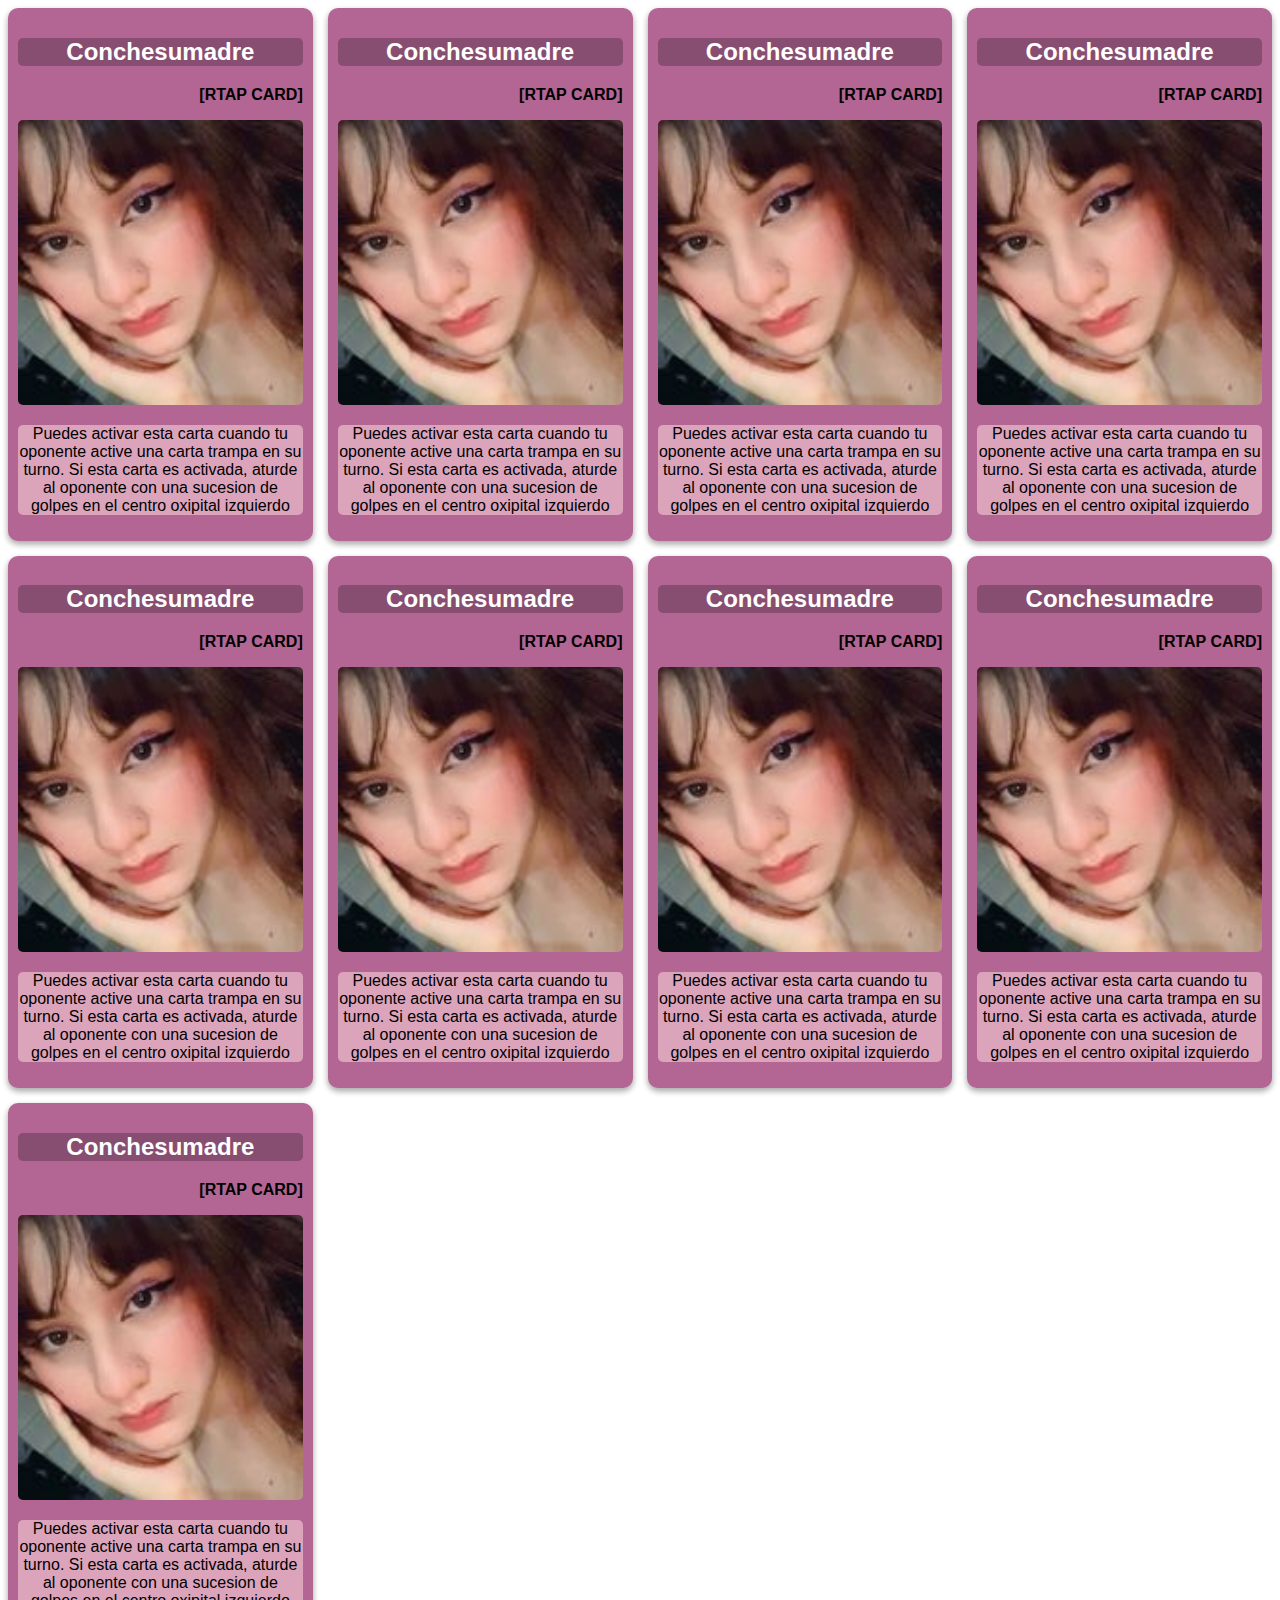
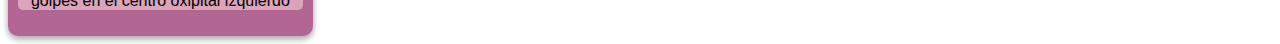
<file: grid-layout-01/index.html>
<!DOCTYPE html>
<html lang="en">

<head>
  <meta charset="UTF-8">
  <meta http-equiv="X-UA-Compatible" content="IE=edge">
  <meta name="viewport" content="width=device-width, initial-scale=1.0">
  <link rel="stylesheet" href="style.css">
  <title>Document</title>
</head>

<body>
  <div class="container">
    <div class="elemento">
      <h2>Conchesumadre</h2>
      <p class="type">[RTAP CARD]</p>
      <img src="01.jpg" />
      <p class="description">Puedes activar esta carta cuando tu oponente active una carta trampa en su turno. Si esta
        carta es activada, aturde al oponente con una sucesion de golpes en el centro oxipital izquierdo</p>
    </div>
    <div class="elemento">
      <h2>Conchesumadre</h2>
      <p class="type">[RTAP CARD]</p>
      <img src="01.jpg" />
      <p class="description">Puedes activar esta carta cuando tu oponente active una carta trampa en su turno. Si esta
        carta es activada, aturde al oponente con una sucesion de golpes en el centro oxipital izquierdo</p>
    </div>
    <div class="elemento">
      <h2>Conchesumadre</h2>
      <p class="type">[RTAP CARD]</p>
      <img src="01.jpg" />
      <p class="description">Puedes activar esta carta cuando tu oponente active una carta trampa en su turno. Si esta
        carta es activada, aturde al oponente con una sucesion de golpes en el centro oxipital izquierdo</p>
    </div>
    <div class="elemento">
      <h2>Conchesumadre</h2>
      <p class="type">[RTAP CARD]</p>
      <img src="01.jpg" />
      <p class="description">Puedes activar esta carta cuando tu oponente active una carta trampa en su turno. Si esta
        carta es activada, aturde al oponente con una sucesion de golpes en el centro oxipital izquierdo</p>
    </div>
    <div class="elemento">
      <h2>Conchesumadre</h2>
      <p class="type">[RTAP CARD]</p>
      <img src="01.jpg" />
      <p class="description">Puedes activar esta carta cuando tu oponente active una carta trampa en su turno. Si esta
        carta es activada, aturde al oponente con una sucesion de golpes en el centro oxipital izquierdo</p>
    </div>
    <div class="elemento">
      <h2>Conchesumadre</h2>
      <p class="type">[RTAP CARD]</p>
      <img src="01.jpg" />
      <p class="description">Puedes activar esta carta cuando tu oponente active una carta trampa en su turno. Si esta
        carta es activada, aturde al oponente con una sucesion de golpes en el centro oxipital izquierdo</p>
    </div>
    <div class="elemento">
      <h2>Conchesumadre</h2>
      <p class="type">[RTAP CARD]</p>
      <img src="01.jpg" />
      <p class="description">Puedes activar esta carta cuando tu oponente active una carta trampa en su turno. Si esta
        carta es activada, aturde al oponente con una sucesion de golpes en el centro oxipital izquierdo</p>
    </div>
    <div class="elemento">
      <h2>Conchesumadre</h2>
      <p class="type">[RTAP CARD]</p>
      <img src="01.jpg" />
      <p class="description">Puedes activar esta carta cuando tu oponente active una carta trampa en su turno. Si esta
        carta es activada, aturde al oponente con una sucesion de golpes en el centro oxipital izquierdo</p>
    </div>

    <div class="elemento">
      <h2>Conchesumadre</h2>
      <p class="type">[RTAP CARD]</p>
      <img src="01.jpg" />
      <p class="description">Puedes activar esta carta cuando tu oponente active una carta trampa en su turno. Si esta
        carta es activada, aturde al oponente con una sucesion de golpes en el centro oxipital izquierdo</p>
    </div>

  </div>
</body>

</html>
</file>
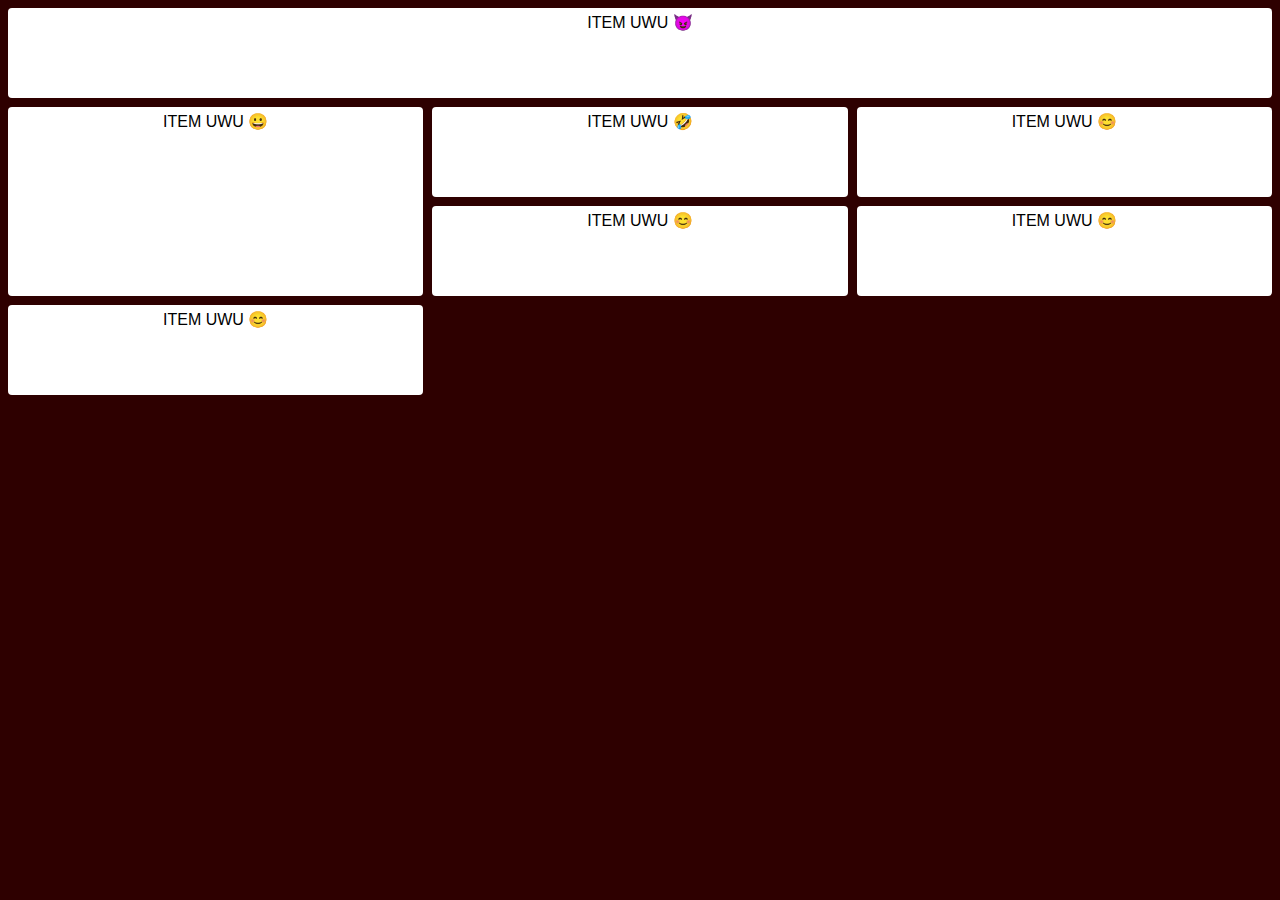
<file: grid-layout-02/index.html>
<!DOCTYPE html>
<html lang="en">
<head>
    <meta charset="UTF-8">
    <meta http-equiv="X-UA-Compatible" content="IE=edge">
    <meta name="viewport" content="width=device-width, initial-scale=1.0">
    <link rel="stylesheet" href="style.css">
    <title>Document</title>
</head>
<body>
    <div class="container">
        <div class="item">ITEM UWU 😈</div>
        <div class="item2">ITEM UWU 😀</div>
        <div class="item3">ITEM UWU 🤣</div>
        <div class="item4">ITEM UWU 😊</div>
        <div class="item4">ITEM UWU 😊</div>
        <div class="item4">ITEM UWU 😊</div>





        <div class="item4">ITEM UWU 😊</div>

    </div>
</body>
</html>
</file>
<file: grid-layout-01/style.css>
* {
  background-color: boun;
  font-family: 'Gill Sans', 'Gill Sans MT', Calibri, 'Trebuchet MS', sans-serif;
  background-color: white;
}

.container {
  display: grid;
  grid-auto-rows: minmax(250px, auto);
  grid-template-columns: repeat(auto-fit, minmax(250px, 2fr));
  grid-gap: 15px;
}

.elemento {
  min-width: 250px;
  background-color: #b36594;
  border-radius: 10px;
  padding: 10px;
  text-align: center;
  box-shadow: rgba(0, 0, 0, 0.16) 0px 3px 6px, rgba(0, 0, 0, 0.23) 0px 3px 6px;
}

.elemento img {
  width: 100%;
  border-radius: 5px;
}

.description {
  background-color: #dba4bb;
  border-radius: 5px;
}

.elemento h2 {
  color: white;
  background-color: #884e71;
  border-radius: 5px;
}

.elemento .type {
  font-weight: bold;
  text-align: right;
  background: none;
  margin-top: 0px;
}
</file>
<file: grid-layout-02/style.css>
body{
    background-color: rgb(46, 0, 0);
    font-family: 'Gill Sans', 'Gill Sans MT', Calibri, 'Trebuchet MS', sans-serif;
}

.container{
    display: grid;
    gap: 9px 9px;
    grid-template-columns: repeat(3, 1fr);
    /* altura de las filas. Minimo de 90px y maximo auto */
    grid-auto-rows: minmax(90px, auto); 
}

.item{
    grid-column: 1/4;
    grid-row: 1;
}

.item2{
    grid-column: 1;
    grid-row: 2/4;
}

.container div{
    background-color: white;
    padding: 5px;
    text-align: center;
    border-radius: 4px;
}
</file>
